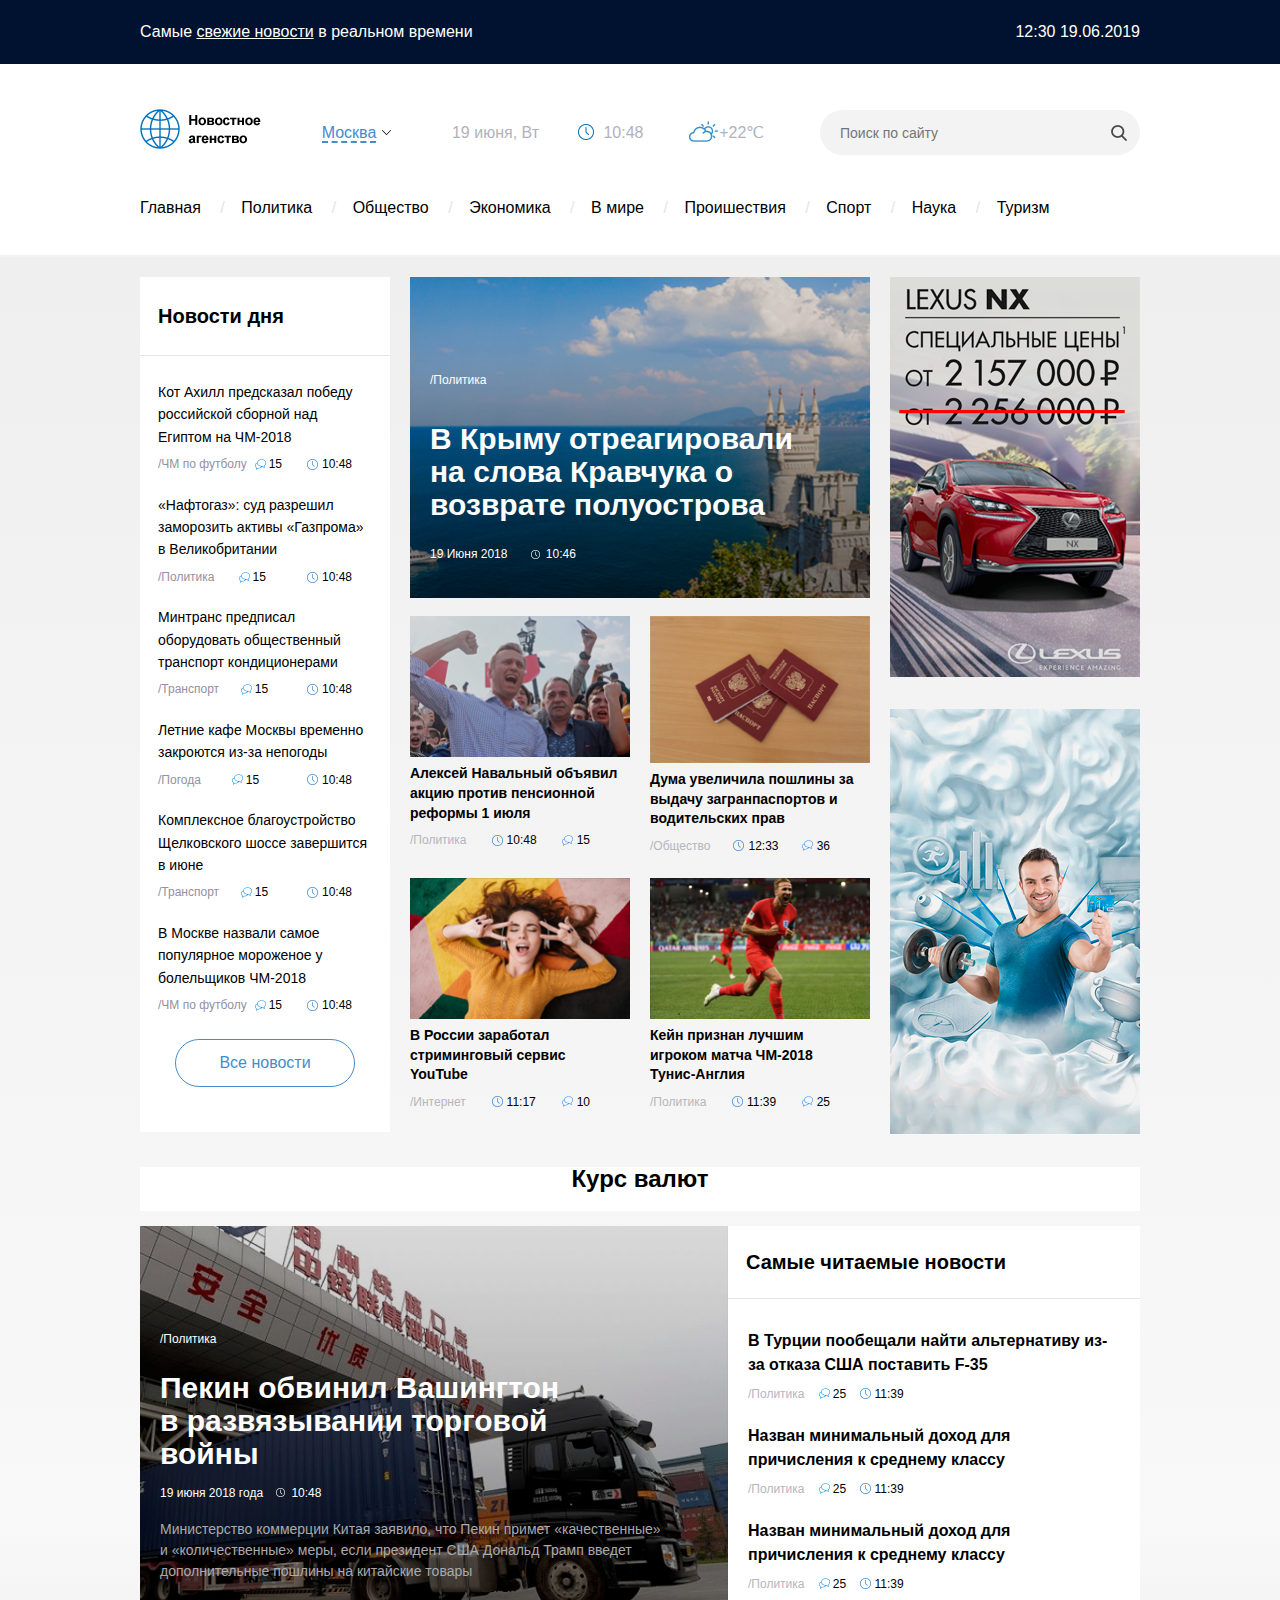
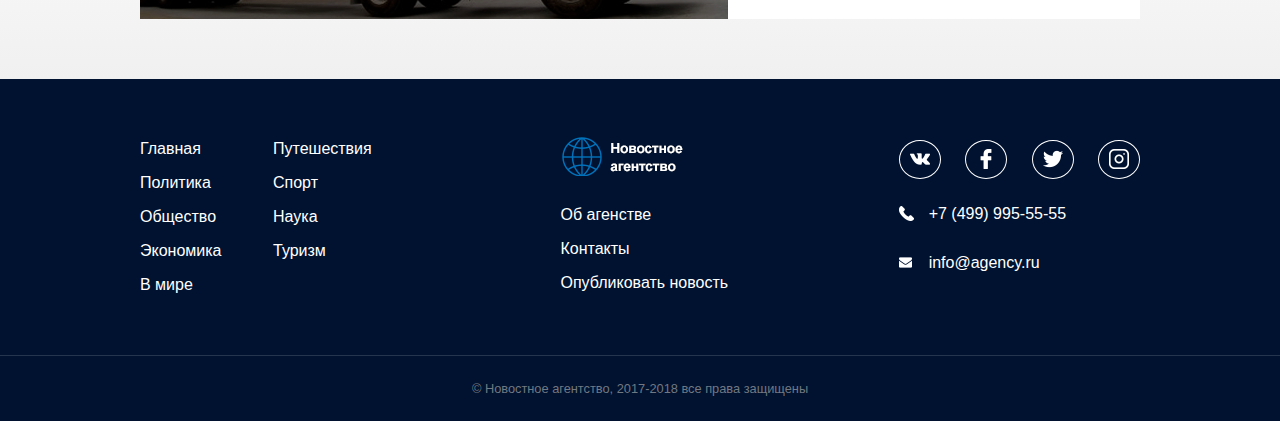
<file: index.html>
<!DOCTYPE html>
<html lang="ru">
	<head>
		<meta charset="UTF-8">
		<meta name="viewport" content="width=device-width, initial-scale=1.0">

		<title>Новостное агентство</title>

		<link rel="stylesheet" type="text/css" href="css/normalize.css">
		<link rel="stylesheet" type="text/css" href="css/styles.css">
		<link rel="stylesheet" type="text/css" href="css/header.css">
		<link rel="stylesheet" type="text/css" href="css/main.css">
		<link rel="stylesheet" type="text/css" href="css/aside.css">
		<link rel="stylesheet" type="text/css" href="css/footer.css">
		<link rel="stylesheet" type="text/css" href="css/media.css">
		<link rel="stylesheet" type="text/css" href="css/toggle-menu.css">
		<link rel="stylesheet" type="text/css" href="css/no-js.css">

		<!--Scripts-->
		<script defer src="js/jquery-3.4.1.min.js"></script>
		<script defer src="js/script.js"></script>
		<!--/Scripts-->
	</head>
		
	<body class="no-js">
		<header class="header">
			<div class="header__top">
				<div class="container header__flex-container">
					<h1 class="header__title">Самые
						<a href="#" class="header__title__link">свежие новости</a>
						в реальном времени
					</h1>

					<time datetime="2019-06-19T12:30:11+03:00" class="header__top__time">12:30 19.06.2019</time>
				</div>
			</div>

			<div class="meta js-meta container">
				<button class="toggleMenu js-toggleMenu" aria-label="Вызвать меню"></button>

				<picture>
					<source media="(min-width: 768px)" srcset="img/logo.png" class="logo">
					<img src="img/mobile_images/mob-logo.png" alt="Мобильное лого" class="logo">
				</picture>

				<a href="#" class="meta__city-dropdown">
					<span class="meta__city-dropdown__link">Москва</span>
				</a>

				<time datetime="2019-06-19T20:35:11+03:00" class="meta__time-cont">
					<span class="meta__date">19 июня, Вт</span>

					<span class="meta__time">10:48</span>
				</time>

				<span class="meta__temp">+22&#8451;</span>

				<form class="search" action="#">
					<input class="search__query" name="search" placeholder="Поиск по сайту" type="search">

					<button type="submit" aria-label="Искать!" class="search__submit"></button>
					<button type="button" aria-label="Открыть поиск" class="mobile-search js-mobile-search"></button>
				</form>
			</div>

			<nav class="header__nav container">
				<ul class="header__nav__list">
					<li class="header__nav__item">
						<a href="#" class="header__nav__item__link">Главная</a>
					</li>

					<li class="header__nav__item">
						<a href="#" class="header__nav__item__link">Политика</a>
					</li>

					<li class="header__nav__item">
						<a href="#" class="header__nav__item__link">Общество</a>
					</li>

					<li class="header__nav__item">
						<a href="#" class="header__nav__item__link">Экономика</a>
					</li>

					<li class="header__nav__item">
						<a href="#" class="header__nav__item__link">В мире</a>
					</li>

					<li class="header__nav__item">
						<a href="#" class="header__nav__item__link">Проишествия</a>
					</li>

					<li class="header__nav__item">
						<a href="#" class="header__nav__item__link">Спорт</a>
					</li>

					<li class="header__nav__item">
						<a href="#" class="header__nav__item__link">Наука</a>
					</li>

					<li class="header__nav__item">
						<a href="#" class="header__nav__item__link">Туризм</a>
					</li>
				</ul>
			</nav>
		</header>

		<main class="main">
			<div class="container main__flex-container">
				<section class="daily-news">
					<h2 class="daily-news__title">Новости дня</h2>

					<ul class="daily-news__list">
						<li class="daily-news__item">
							<article class="daily-news__article">
								<a href="#">
									<h3 class="daily-news__subtitle">Кот Ахилл предсказал победу российской сборной над Египтом на ЧМ-2018</h3>
								</a>
										
								<div class="daily-news__item-props">
									<a class="daily-news__chapter" href="#">ЧМ по футболу</a>
												
									<span class="daily-news__comments">15</span>

									<time datetime="2019-10-01T10:48:11+03:00" class="daily-news__time">10:48</time>
								</div>
							</article>
						</li>

						<li class="daily-news__item">
							<article class="daily-news__article">
								<a href="#">
									<h3 class="daily-news__subtitle">«Нафтогаз»: суд разрешил заморозить активы «Газпрома» в Великобритании</h3>
								</a>
							
								<div class="daily-news__item-props">
									<a href="#" class="daily-news__chapter">Политика</a>
							
									<span class="daily-news__comments">15</span> 

									<time datetime="2019-10-01T10:48:11+03:00" class="daily-news__time">10:48</time>
								</div>
							</article>
						</li>
							
						<li class="daily-news__item">
							<article class="daily-news__article">
								<a href="#">
									<h3 class="daily-news__subtitle">Минтранс предписал оборудовать общественный транспорт кондиционерами</h3>
								</a>
										
								<div class="daily-news__item-props">
									<a href="#" class="daily-news__chapter">Транспорт</a>
										
									<span class="daily-news__comments">15</span>

									<time datetime="2019-10-01T20:31:11+03:00" class="daily-news__time">10:48</time>
								</div>
							</article>
						</li>

						<li class="daily-news__item">
							<article class="daily-news__article">
								<a href="#">
									<h3 class="daily-news__subtitle">Летние кафе Москвы временно закроются из-за непогоды</h3>
								</a>
										
								<div class="daily-news__item-props">
									<a href="#" class="daily-news__chapter">Погода</a>
										
									<span class="daily-news__comments">15</span>

									<time datetime="2019-10-01T10:48:11+03:00" class="daily-news__time">10:48</time>
								</div>
							</article>
						</li>

						<li class="daily-news__item">
							<article class="daily-news__article">
								<a href="#">
									<h3 class="daily-news__subtitle">Комплексное благоустройство Щелковского шоссе завершится в июне</h3>
								</a>

								<div class="daily-news__item-props">
									<a href="#" class="daily-news__chapter">Транспорт</a>
										
									<span class="daily-news__comments">15</span>

									<time datetime="2019-10-01T20:31:11+03:00" class="daily-news__time">10:48</time>
								</div>
							</article>
						</li>

						<li class="daily-news__item">
							<article class="daily-news__article">
								<a href="#">
									<h3 class="daily-news__subtitle">В Москве назвали самое популярное мороженое у болельщиков ЧМ-2018</h3>
								</a>
										
								<div class="daily-news__item-props">
									<a href="#" class="daily-news__chapter">ЧМ по футболу</a>
										
									<span class="daily-news__comments">15</span>

									<time datetime="2019-10-01T10:48:11+03:00" class="daily-news__time">10:48</time>
								</div>
							</article>
						</li>
					</ul>

					<a href="#" class="more">Все новости</a>

				</section>

				<section class="main__central-container">
					<h2 class="visually-hidden">Главное</h2>

					<article class="main-news">
						<a href="#" class="main-news__chapter">Политика</a>

						<a href="#" class="main-news__title__link">
							<h3 class="main__news__title">В Крыму отреагировали на слова Кравчука о возврате полуострова</h3>
						</a>
										
						<time datetime="2018-06-19T10:48:11+03:00" class="main-news__datetime">
							<span class="main-news__date">19 Июня 2018</span>
									
							<span class="main-news__time">10:46</span>
						</time>

						<picture>
							<source media="(min-width: 768px)" srcset="img/crimea.png" class="main-news__img">
							<img src="img/mobile_images/crimea-mob.png" alt="фото Крыма" class="main-news__img">
						</picture>
					</article>

					<div class="main__other-news">
						<article class="other-news">
							<a href="#">
								<picture>
									<source media="(min-width: 768px)" srcset="img/navalniy.png" class="other-news__img">
									<img src="img/mobile_images/navalniy-mob.png" alt="Алексей Навальный" class="other-news__img">
								</picture>
								<h3 class="other-news__title">Алексей Навальный объявил акцию против пенсионной реформы 1 июля</h3>
							</a>

							<div class="other-news__props">
								<a class="other-news__chapter" href="#">Политика</a>

								<span class="other-news__comments">15</span>

								<time datetime="2018-06-19T10:48:11+03:00" class="other-news__time">10:48</time>
							</div>
						</article>
							
						<article class="other-news">
							<a href="#">
								<picture>
									<source media="(min-width: 768px)" srcset="img/passports.png" class="other-news__img">
									<img src="img/mobile_images/passports-mob.png" alt="Паспорта" class="other-news__img">
								</picture>
								<h3 class="other-news__title">Дума увеличила пошлины за выдачу загранпаспортов и водительских прав</h3>
							</a>

							<div class="other-news__props">
								<a class="other-news__chapter" href="#">Общество</a>

								<span class="other-news__comments">36</span>

								<time datetime="2018-06-19T12:33:11+03:00" class="other-news__time">12:33</time>
							</div>
						</article>
								

						<article class="other-news">
							<a href="#">
								<picture>
									<source media="(min-width: 768px)" srcset="img/girl.png" class="other-news__img">
									<img src="img/mobile_images/girl-mob.png" alt="Девушка">
								</picture>
								<h3 class="other-news__title">В России заработал стриминговый сервис YouTube</h3>
							</a>

							<div class="other-news__props">
								<a class="other-news__chapter" href="#">Интернет</a>

								<span class="other-news__comments">10</span>

								<time datetime="2018-06-19T11:17:11+03:00" class="other-news__time">11:17</time>
							</div>
						</article>
							
						<article class="other-news">
							<a href="#">
								<picture>
									<source media="(min-width: 768px)" srcset="img/playerofoneseason.png" class="other-news__img">
									<img src="img/mobile_images/kane-mob.png" alt="Харри Кейн" class="other-news__img">
								</picture>

								<h3 class="other-news__title">Кейн признан лучшим игроком матча ЧМ-2018 Тунис-Англия</h3>
							</a>

							<div class="other-news__props">
								<a class="other-news__chapter" href="#">Политика</a>
														
								<span class="other-news__comments">25</span>

								<time datetime="2019-10-01T11:39:11+03:00" class="other-news__time">11:39</time>
							</div>
						</article>

						<article class="other-news other-news__extra">
							<a href="#">
								<picture>
									<source media="(min-width: 768px)" srcset="img/playerofoneseason.png" class="other-news__img">
									<img src="img/mobile_images/kane-mob.png" alt="Харри Кейн" class="other-news__img">
								</picture>

								<h3 class="other-news__title">Кейн признан лучшим игроком матча ЧМ-2018 Тунис-Англия</h3>
							</a>

							<div class="other-news__props">
								<a class="other-news__chapter" href="#">Политика</a>

								<span class="other-news__comments">25</span>

								<time datetime="2019-10-01T11:39:11+03:00" class="other-news__time">11:39</time>
							</div>
						</article>

						<article class="other-news other-news__extra">
							<a href="#">
								<picture>
									<source media="(min-width: 768px)" srcset="img/playerofoneseason.png" class="other-news__img">
									<img src="img/mobile_images/kane-mob.png" alt="Харри Кейн" class="other-news__img">
								</picture>

								<h3 class="other-news__title">Кейн признан лучшим игроком матча ЧМ-2018 Тунис-Англия</h3>
							</a>

							<div class="other-news__props">
								<a class="other-news__chapter" href="#">Политика</a>

								<span class="other-news__comments">25</span>

								<time datetime="2019-10-01T11:39:11+03:00" class="other-news__time">11:39</time>
							</div>
						</article>

					</div>	
				</section>

				<aside class="aside">
					<a href="#" class="banner__link">
						<picture>
							<source media="(min-width: 549px)" srcset="img/banner-1.png" class="banner">
							<img src="img/mobile_images/banner1-mob.png" alt="Баннер_Авто" class="banner">
						</picture>
					</a>

					<a href="#" class="banner__link">
						<picture>
							<source media="(min-width: 549px)" srcset="img/banner-2.png" class="banner">
							<img src="img/mobile_images/banner2-mob.png" alt="Баннер_Авто" class="banner">
						</picture>
					</a>
					<a href="#" class="banner__link">
						<picture>
							<source media="(min-width: 549px)" srcset="img/banner-2.png" class="banner banner__extra">
							<img src="img/mobile_images/banner2-mob.png" alt="Баннер_Авто" class="banner banner__extra">
						</picture>
					</a>

				</aside>

				<article class="exchange js-exchange">
					<h2 class="exchange__title">Курс валют</h2>

					<table class="exchange-table js-exchangeTable">
					</table>
				</article>

				<section class="most-popular">
					<div class="most-popular__main-news">
						<article class="most-popular__item">
							<picture>
								<source media="(min-width: 768px)" srcset="img/pekin.png" class="most-popular__item__img">
								<img src="img/mobile_images/pekin-mob.png" alt="Пекин" class="most-popular__item__img">
							</picture>

							<a href="#" class="most-popular__chapter">Политика</a>

							<a href="#" class="most-popular__subtitle__link">
								<h3 class="most-popular__subtitle">Пекин обвинил Вашингтон в развязывании торговой войны</h3>
							</a>
									
							<time datetime="2018-06-19T10:48:11+03:00" class="most-popular__main-news__date"> 19 июня 2018 года 
								<span class="most-popular__main-news__time">10:48</span>
							</time>

							<p class="most-popular__main-news__description">Министерство коммерции Китая заявило, что Пекин примет «качественные» и «количественные» меры, если  президент США Дональд Трамп введет дополнительные пошлины на китайские товары</p>
						</article>				
					</div>

					<div class="most-popular__other-news">
						<h2 class="most-popular__title">Самые читаемые новости</h2>

						<ul class="most-popular__other-news__list">
							<li class="most-popular__other-news__item">
								<article>
									<a href="#">
										<h3 class="most-popular__other-news__item__title">В Турции пообещали найти альтернативу из-за отказа США поставить F-35</h3>
									</a>
											
									<div class="most-popular__other-news__item-props">
										<a href="#" class="most-popular__other-news__chapter">Политика</a>
													
										<span class="most-popular__other-news__comments">25</span>

										<time datetime="2018-06-19T11:39:11+03:00" class="most-popular__other-news__time">11:39</time>
									</div>
								</article>
							</li>

							<li class="most-popular__other-news__item">
								<article>
									<a href="#">
										<h3 class="most-popular__other-news__item__title">Назван минимальный доход для причисления к среднему классу</h3>
									</a>
							
									<div class="most-popular__other-news__item-props">
										<a href="#" class="most-popular__other-news__chapter">Политика</a>
											
										<span class="most-popular__other-news__comments">25</span>

										<time datetime="2018-06-19T11:39:11+03:00" class="most-popular__other-news__time">11:39</time>
									</div>
								</article>
							</li>
								
							<li class="most-popular__other-news__item">
								<article>
									<a href="#">
										<h3 class="most-popular__other-news__item__title">Назван минимальный доход для причисления к среднему классу</h3>
									</a>

									<div class="most-popular__other-news__item-props">
										<a href="#" class="most-popular__other-news__chapter">Политика</a>
											
										<span class="most-popular__other-news__comments">25</span>

										<time datetime="2018-06-19T11:39:11+03:00" class="most-popular__other-news__time">11:39</time>
									</div>
								</article>
							</li>
						</ul>
					</div>
				</section>
			</div>		
		</main>
			
		<footer class="footer">
			<div class="container footer__flex-container">
				<nav class="footer-nav">
					<ul class="footer-nav__list">
						<li class="footer-nav__item">
							<a href="#">Главная</a>
						</li>
							
						<li class="footer-nav__item">
							<a href="#">Политика</a>
						</li>
							
						<li class="footer-nav__item">
							<a href="#">Общество</a>
						</li>
							
						<li class="footer-nav__item">
							<a href="#">Экономика</a>
						</li>
							
						<li class="footer-nav__item">
							<a href="#">В мире</a>
						</li>

						<li class="footer-nav__item">
							<a href="#">Путешествия</a>
						</li>
							
						<li class="footer-nav__item">
							<a href="#">Спорт</a>
						</li>
							
						<li class="footer-nav__item">
							<a href="#">Наука</a>
						</li>
							
						<li class="footer-nav__item">
							<a href="#">Туризм</a>
						</li>
					</ul>		
				</nav>
					
				<div class="footer-about">
					<img src="img/logo-footer.png" alt="Логотип" class="footer-center-img">

					<ul class="footer-about__list">
						<li class="footer-about__item">
							<a href="">Об агенстве</a>
						</li>

						<li class="footer-about__item">
							<a href="">Контакты</a>
						</li>

						<li class="footer-about__item">
							<a href="">Опубликовать новость</a>
						</li>		
					</ul>
				</div>

				<div class="footer-contacts">
					<ul class="socials">
						<li class="socials-item">
							<a href="http://vk.com" class="vk-link" target="_blank"></a>
						</li>
								
						<li class="socials-item">
							<a href="http://facebook.com" class="fb-link" target="_blank"></a>
						</li>

						<li class="socials-item">
							<a href="http://twitter.com" class="twitter-link" target="_blank"></a>						
						</li>
						
						<li class="socials-item">
							<a href="http://instagram.com" class="instagram-link" target="_blank"></a>
						</li>
					</ul>

					<div class="mailphone">
						<ul class="mailphone__list">
							<li class="tel mailphone__item">
								<a href="tel:+74999955555" class="tel__number mailphone__item__links">+7 (499) 995-55-55</a>
							</li>

							<li class="email mailphone__item">
								<a href="mailto:info@agency.ru" class="mail__adress mailphone__item__links">info@agency.ru</a>
							</li>
						</ul>
					</div>
				</div>
			</div>

			<p class="copyright">
					<small class="small">&copy; Новостное агентство, 2017-2018 все права защищены</small>
			</p>			
		</footer>
	</body>
</html>
</file>
<file: css/styles.css>
html{
	box-sizing: border-box; /*свойство, которое определяет размеры блока, где высота и ширина блока охватывает значения padding и border*/
}
*,
*::before,
*::after {
	box-sizing: inherit; /*все элементы и псевдоэлементы before и after будут наследоваться у родительских элементов*/ 
}
body {
	min-width: 320px; /*минимальная ширина элемента. Если размер экрана меньше, будет отображаться видимая часть, а остальная будет доступна с полосой прокрутки*/
	margin: 0; /*убирает все внешние отсупы элемента*/
	font-family: "Arial", sans-serif; /*устанавливает семейство шрифта*/
	line-height: 1.5em; /*междустрочный интервал*/ 
	background-color:#f0f0f0;
	color: black;
	font-size: 16px;
}
body.modal-active{
	overflow: hidden; /*полосы прокрутки для, вероятно, модального окна выбора города будут скрыты*/ 
}
a{
	text-decoration: none; /*для ссылок убрано подчёркивание*/
	color: inherit; /*цвет наследуется родителем*/
}
.container{
	max-width: 1000px;
	margin: 0 auto;
}
.clearfix:after{ /*этот класс присоединяется к контейнерам, в которых имеются колонки, выровненные по краям (float)*/
	display: table;/*устанавливает поведение элементу как таблице*/
	clear: both; /*отменяет действие float*/
	content: "";	
}
.visually-hidden{
	position: absolute !important;
	width: 1px !important; 
	height: 1px !important;
	padding:0 !important; 
	border:0 !important;
	clip: rect(1px 1px 1px 1px); /* IE6, IE7 */
	clip: rect(1px, 1px, 1px, 1px);
	overflow: hidden;
}
img{
	max-width: 100%;
}
n
</file>
<file: css/header.css>
.header{
	padding-bottom: 35px;

	background-color: #ffff;

	border-bottom: 2px solid #f3f3f3;
}
.header__top{
	padding: 20px;

	background-color: #00122f;
	color: #ffffff;
}
.header__flex-container{
	display: flex;
	justify-content: space-between;
}
.header__title{
	margin: 0;

	font-size: 16px;
	font-weight: normal;
}
.header__title__link{
	text-decoration: underline;
}
.meta{
	display: flex;
	justify-content: space-between;
	align-items: center;

	margin-top: 45px;
}
.mobile_logo, .menu-btn, .toggleMenu, .mobile-search{
	display: none;
}
.meta__city-dropdown{
	margin-left: 50px;

	padding-right: 15px;

	background: url('../img/down-arrow.png') no-repeat right;

	color: #448ccb;
}
.meta__city-dropdown__link{
	border-bottom: 2px #448ccb dashed;
}
.meta__time-cont{
	margin-left: 50px;
}
.meta__date, .meta__time, .meta__temp{
	color: #b2b2bb;
}
.meta__time{
	margin-left: 35px;

	padding-left: 25px;

	background-image: url("../img/clock.png");
	background-repeat: no-repeat;
	background-position: left;
}
.meta__temp{
	margin-left: 35px;

	padding-left: 30px;

	background-image: url("../img/cloudy.png");
	background-repeat: no-repeat;
}
.search{
	position: relative;

	margin-left: 45px;
}
.search__query{
	width: 320px;
	height: 45px;

	padding-left: 20px;
	padding-right: 40px;

	border-radius: 25px;
	border: 0;

	background-color: #f3f3f3;

	font-size: 14px;
}
.search__submit{
	position: absolute;
	right: 8px;

	width: 27px;
	height: 45px;

	background-image: url("../img/search.png");
	background-position: center;
	background-repeat: no-repeat;
	background-color: #f3f3f3;

	border-radius: 15px;
	border: 0;
}
.header__nav{
	margin-top: 40px;
}
.header__nav__list{
	margin: 0;

	padding-left: 0;
}
.header__nav__item{
	margin-left: 18px;
	margin-right: 18px;

	position: relative;

	display: inline-block;
}
.header__nav__item:first-child{
	margin-left: 0;
}
.header__nav__item:first-child::before{
	content: none;
}
.header__nav__item::before {
	position: absolute;
	left: -21px;
	content: "/";
	color: #e5e5e8;
}
</file>
<file: css/main.css>
.main{
	padding-top: 20px;
	padding-bottom: 60px;

	background: linear-gradient(to bottom, #efefef, #f0f0f0, #f2f2f2, #f3f3f3, #f4f4f4, #f5f5f5, #f6f6f6, #f7f7f7, #f9f9f9, #f0f0f0);

	word-wrap: break-word;
}
.main__flex-container{
	display: flex;
	flex-wrap: wrap;
	justify-content: space-between;
}
/*-----НОВОСТИ ДНЯ-----*/
.daily-news{
	width: 25%;

	margin-bottom: 35px;

	background-color: #FFFFFF;
}
.daily-news__title{
	margin: 0;

	padding: 27px 18px;

	border-bottom: 1px solid #e5e5e8;

	font-size: 20px;
}
.daily-news__list{
	margin: 0;

	padding: 25px 18px 5px;

	list-style-type: none;
}
.daily-news__item{
	margin-bottom: 18px;
}
.daily-news__article{
	line-height: 1.4em;
}
.daily-news__subtitle{
	margin: 0;

	font-size: 14px;
	font-weight: normal;
}
.daily-news__item-props {
	display: flex;
	justify-content: space-between;

	margin-top: 5px;

	font-size: 12px;
}
.daily-news__chapter{
	color: #91919f;
}
.daily-news__chapter:before{
	content: "/";
}
.daily-news__time{
	margin-right: 20px;

	padding-left: 15px;

	background-image: url("../img/clock-grey.png");
	background-repeat: no-repeat;
	background-position: left;
}
.daily-news__comments{
	margin-right: 18px;

	padding-left: 15px;

	background-image: url("../img/icon-comments.png");
	background-repeat: no-repeat;
	background-position: left;
}
.more{
	margin-left: 35px;
	margin-right: 35px;

	padding: 11px 20px;

	display: block;

	border-style: solid;
	border-width: 1px;
	border-radius: 30px;

	text-align: center;
	color: #448ccb;
}
/*-----ОБМЕН ВАЛЮТ-----*/
.exchange{
	width: 100%;

	background-color: white;
}
.exchange-table{
	margin: 0 auto;
}
.exchange-table_item{
	display: inline-block;
}
.value{
	color: #448ccb;
	padding-right: 40px;
	padding-left: 10px;
}
.exchange__title {
	margin-top: 0;

	text-align: center;
}
.currency{
	padding-left: 25px;

	background-position: left;
	background-repeat: no-repeat;
	background-size: 20px;
}
.usd{
	background-image: url("../img/dollar.png");
}
.eur{
	background-image: url("../img/euro.png");
}
.gbp{
	background-image: url("../img/pound.png");
}
/*-----ЦЕНТРАЛЬНЫЙ КОНТЕЙНЕР-----*/
.main__central-container{
	width: 460px;
}
.main-news{
	padding: 90px 35px 30px 20px;

	position: relative;

	color: white;
	background-color: grey;
}
.main-news__img{
	position: absolute;
	top: 0;
	left: 0;
}
.main-news__title__link{
	margin-top: 30px;
	margin-bottom: 20px;

	display: block;
}
.main__news__title{
	margin: 0;

	position: relative;

	z-index: 2;

	font-size: 30px;
	line-height: 1.1em;
}
.main-news__chapter{
	position: relative;

	z-index: 2;

	font-size: 12px;
}
.main-news__chapter:before{
	content: "/";
}
.main-news__datetime{
	position: relative;

	z-index: 2;

	font-size: 12px;
}
.main-news__time{
	margin-left: 20px;

	padding-left: 15px;

	background-image: url("../img/clock-white.png");
	background-position: left;
	background-repeat: no-repeat;
}
.main__other-news{
	display: flex;
	flex-wrap: wrap;

	margin-top: 20px;
}
.other-news{
	width: 220px;

	margin-bottom: 20px;
}
.other-news__extra{
	display: none;
}
.other-news:nth-child(even){
	margin-left: 20px;
}

.other-news__title{
	margin: 0;

	padding-right: 10px;

	font-size: 14px;

	line-height: 1.4em;
}
.other-news__img{
	width: 220px;
	height: auto;
}
.other-news__props{
	display: flex;
	justify-content: space-between;

	margin-top: 5px;

	padding-right: 40px;

	font-size: 12px;
}
.other-news__chapter{
	color: #b5b5bd;
}
.other-news__chapter:before{
	order: 1;

	content: "/";
}
.other-news__time{
	order: 2;

	padding-left: 15px;

	background-image: url("../img/clock-grey.png");
	background-repeat: no-repeat;
	background-position: left;
}
.other-news__comments{
	order: 3;

	padding-left: 15px;

	background-image: url("../img/icon-comments-grey.png");
	background-repeat: no-repeat;
	background-position: left;
}
/*-----САМЫЕ ПОПУЛЯРНЫЕ НОВОСТИ-----*/
.most-popular{
	margin-top: 15px;

	display: inline-flex;
	flex-wrap: wrap;
}
.most-popular__title{
	order: 2;

	max-width: 412px;

	margin: 0;
	padding: 24px 18px;

	background-color: white;

	border-bottom: 1px solid #e5e5e8;

	font-size: 20px;
}
.most-popular__main-news{
	order: 1;

	width: 588px;

	color: #ffff;
}
.most-popular__item{
	position: relative;

	padding: 100px 60px 20px 20px;

	background-color: grey;
}
.most-popular__item__img{
	position: absolute;
	left: 0;
	top: 0;
}

.most-popular__subtitle__link{
	margin-right: 100px;
	margin-bottom: 10px;
	margin-top: 20px;

	display: block;
}
.most-popular__subtitle{
	position: relative;
	margin: 0;

	font-size: 30px;

	line-height: 1.1em;
}
.most-popular__chapter,
.most-popular__main-news__date{
	position: relative;
	font-size: 12px;
}
.most-popular__chapter:before{
	content: "/";
}
.most-popular__main-news__time{
	margin-left: 10px;

	padding-left: 15px;

	background-image: url("../img/clock-white.png");
	background-position: left;
	background-repeat: no-repeat;
}
.most-popular__main-news__description{
	position: relative;

	font-size: 14px;
	color: #a9aaad;
	line-height: 1.5em;
}
.most-popular__other-news{
	order: 3;
	width: 412px;

	background-color: #ffff;
}
.most-popular__other-news__list{
	margin: 0;

	padding: 12px 30px 23px 20px;

	list-style-type: none;
}
.most-popular__other-news__item{
	margin-top: 18px;
}
.most-popular__other-news__item__title{
	margin: 0;

	font-size: 16px;
}
.most-popular__other-news__item-props{
	padding-right: 40px;
	margin-top: 5px;

	font-size: 12px;
}
.most-popular__other-news__chapter{
	color: #b5b5bd;
}
.most-popular__other-news__chapter:before{
	content: "/";
}
.most-popular__other-news__comments{
	margin-left: 10px;

	padding-left: 15px;

	background-image: url("../img/icon-comments.png");
	background-repeat: no-repeat;
	background-position: left;
}
.most-popular__other-news__time{
	margin-left: 10px;

	padding-left: 15px;

	background-image: url("../img/clock-grey.png");
	background-repeat: no-repeat;
	background-position: left;
}
</file>
<file: css/aside.css>
.aside{
	display: flex;
	flex-direction: column;
}
.banner__link{
	margin-top: 25px;
}
.banner__link:first-child{
	margin-top: 0;
}
.banner__extra{
	display: none;
}
</file>
<file: css/footer.css>
.footer{
	padding-top: 58px;

	background-color: #00122f;
	
	color: white;	
}
.footer__flex-container{
	display: flex;
	justify-content: space-between;
}
.footer-nav{
	width: 250px;
}
.footer-nav__list{
	margin: 0;

	padding-left: 0;

	list-style-type: none;

	column-count: 2;
}
		
.footer-nav__item{
	margin-bottom: 10px;
}

.footer-about__list{
	margin: 20px 0 0;

	padding: 0;

	list-style-type: none;
}
.footer-about__item{
	margin-top: 10px;
}
.mailphone__list{
	margin: 0;

	padding: 0;

	list-style-type: none;

	text-align: left;
}
.mailphone__item__links{
	background-position: left;
	background-repeat: no-repeat;
}
.email{
	margin-top: 25px;
}
.tel__number{
	padding-left: 30px;
	background-image: url("../img/phone.png");
}
.mail__adress{
	padding-left: 30px;
	background-image: url("../img/mail.png");
}
.socials{
	margin-top: 0;
	padding-left: 0;
	margin-bottom: 40px;
}
.socials-item{
	margin-left: 20px;

	display: inline-block;
	list-style-type: none;
}
.socials-item:first-child{
	margin-left: 0;
}
		
.vk-link{
	background: url("../img/vk.png");
}

.fb-link{
	background: url("../img/fb.png");
}

.twitter-link{
	background: url("../img/twitter.png");
}

.instagram-link{
	background: url("../img/instagram.png");
}
.vk-link,
.fb-link,
.twitter-link,
.instagram-link{
	height: 44px;

	padding-left: 40px;
	padding-bottom: 20px;

	border: 1px solid white;
	border-radius: 50%;

	vertical-align: middle;

	background-position: center;
	background-repeat: no-repeat;
}
	
.copyright{
	margin: 58px auto 0;

	padding-top: 20px;
	padding-bottom: 20px;

	border-top: 1px solid #26354e;

	color: #727882;

	text-align: center;
}
</file>
<file: css/media.css>
/*----------------------------------------------Breakpoint 1024--------------------------------------------------------*/
@media (max-width: 1023px) {
    .container {
        max-width: 768px;
    }
    .meta {
        margin-top: 25px;
        padding-left: 25px;
    }
    .meta__city-dropdown {
        margin-left: 25px;
    }
    .meta__time-cont,
    .meta__time,
    .meta__temp {
        margin-left: 10px;
    }
    .search {
        margin-left: 5px;
    }
    .search__query {
        width: 220px;
    }
    .header__nav__item {
        margin-right: 5px;
        margin-left: 12px;
        font-size: 15px;
    }
    .header__nav__item::before {
        left: -12px;
    }
    .daily-news__item-props,
    .other-news__props,
    .most-popular__other-news__item-props {
        display: flex;
        justify-content: space-between;
        font-size: 11px;
    }

    .more {
        margin-left: 18px;
        margin-right: 18px;
    }
    .daily-news{
        margin-bottom: 30px;
        padding-bottom: 45px;
    }
    .daily-news__list {
        margin-bottom: 0;

        padding-bottom: 10px;
    }

    .daily-news__comments,
    .daily-news__time,
    .other-news__comments,
    .other-news__time {
        margin: 0;
    }

    .daily-news__subtitle {
        font-size: 12px;
        line-height: 21px;
    }

    .main__central-container {
        width: 400px;
    }

    .main__news__title {
        font-size: 25px;
    }

    .main-news__title__link {
        margin-top: 20px;
        margin-bottom: 15px;
    }

    .main-news {
        padding-bottom: 20px;
    }

    .other-news {
        width: 190px;
    }

    .other-news__extra {
        display: block;
    }

    .other-news__title {
        font-size: 11px;
    }
    .aside{
        max-width: 20%;
    }

    .banner__link{
        margin-top: 66px;
    }
    .banner__extra {
        display: block;
    }

    .most-popular__main-news {
        width: 400px;
    }
    .most-popular__title,
    .most-popular__other-news {
        width: 353px;
    }

    .most-popular__title {
        padding-top: 10px;
        padding-bottom: 10px;
    }
    .most-popular__subtitle {
        font-size: 18px;
    }

    .most-popular__main-news__description {
        font-size: 10px;
    }

    .most-popular__other-news__item__title {
        font-size: 12px;
    }

    .most-popular__other-news__list {
        padding-top: 0;
        padding-bottom: 7px;
    }

    .most-popular__item {
        padding-bottom: 0;
        padding-right: 0;
        padding-top: 50px;
    }
    .most-popular__other-news__item-props{
        margin-top: 0;
    }
    .most-popular__other-news__comments,
    .most-popular__other-news__time{
        float: none;
        margin: 0;
    }
    .most-popular__other-news__item{
        margin: 0;
    }
    .footer{
        padding-top: 20px;
        padding-bottom: 0;
    }
    .footer-container{
        display: flex;
        justify-content: space-between;
    }
    .footer-contacts,
    .footer-about{
        float: none;
        margin: 0;
    }
    .copyright{
        margin-top: 20px;
    }
}
/*----------------------------------------------Breakpoint 768---------------------------------------------------------*/
@media (max-width: 768px) {
    .container {
        max-width: 549px;
    }
    .header{
        padding-bottom: 10px;
    }
    .meta {
        margin-top: 0;
        padding-left: 0;
        padding-top: 8px;
        flex-wrap: wrap;
    }
    .meta__city-dropdown {
        display: none;
    }
    .search__query,
    .search__submit {
        display: none;
    }
    .mobile-search {
        display: block;

        margin-top: 14px;
        padding-right: 35px;
        height: 32px;
        border: none;

        background: url("../img/search.png") no-repeat;
    }
    .daily-news{
       display: none;
    }

    .main{
        margin-top: -45px;
    }
    .main__central-container {
        width: 400px;
    }

    .main__news__title {
        font-size: 25px;
    }
    .main-news__img{
        width: 100%;
        height: 278px;
    }

    .main-news__title__link {
        margin-top: 20px;
        margin-bottom: 15px;
    }

    .main-news {
        padding-bottom: 20px;
    }

    .other-news {
        width: 190px;
    }
    .other-news__extra{
        display: none;
    }

    .other-news__title {
        font-size: 11px;
    }
    .aside{
        max-width: 25%;
    }

    .banner__link{
        margin-top: 0;
    }
    .banner__extra {
        display: block;
    }

    .most-popular__main-news {
        width: 310px;
    }
    .most-popular__title,
    .most-popular__other-news {
        width: 237px;
    }
    .most-popular__item__img{
        width: 100%;
        height: 242px;
    }

    .most-popular__title {
        font-size: 14px;
        padding-top: 10px;
        padding-bottom: 10px;
    }
    .most-popular__subtitle {
        font-size: 18px;
    }
    .most-popular__subtitle__link{
        padding-right: 40px;
    }

    .most-popular__main-news__description {
        display: none;
    }

    .most-popular__other-news__item__title {
        font-size: 12px;
    }

    .most-popular__other-news__list {
        padding-top: 0;
        padding-bottom: 7px;
    }

    .most-popular__item {
        padding-bottom: 0;
        padding-right: 0;
        padding-top: 50px;
    }
    .most-popular__other-news__item-props{
        margin-top: 0;
    }
    .most-popular__other-news__comments,
    .most-popular__other-news__time{
        float: none;
        margin: 0;
    }
    .most-popular__other-news__item{
        margin: 0;
    }
    .most-popular__other-news__item:last-child{
        display: none;
    }
    .footer{
        padding-top: 20px;
        padding-bottom: 0;
    }
    .footer-container{
        display: flex;
        justify-content: space-between;
    }
    .footer-contacts{
        margin: 0;
    }
    .footer-about{
        display: none;
    }

    .copyright{
        margin-top: 20px;
    }
}
/*-----------------Breakpoint 549px---------------------*/
@media (max-width: 549px) {
    .container {
        max-width: 320px;
    }
    .flex-container {
        padding: 15px;

        display: flex;
        flex-flow: row wrap;
    }
    .main__flex-container{
        display: flex;
        flex-flow: row wrap;
    }
    .header{
        padding-bottom: 35px;
    }
    .header__top{
        padding-top: 10px;
        padding-bottom: 15px;
    }
    .header__title {
        font-size: 13px;
        margin: 0 auto;
        word-spacing: -1.8px;
    }
    .header__top__time,
    .meta__city-dropdown{
        display: none;
    }
    .meta {
        margin-top: 0;
        padding-top: 8px;
        flex-wrap: wrap;
    }
    .logo {
        order: 1;
        margin-left: 6px;
        padding-left: 0;
    }
    .meta__time-cont {
        margin-top: 42px;
        margin-left: -3px;
        order: 3;
    }
    .meta__temp {
        order: 4;

        margin-top: 42px;
        margin-right: 10px;
        padding-left: 38px;
        padding-right: 15px;
    }
    .meta__time {
        margin-left: 16px;
    }
    .search {
        order: 2;
    }
    .search__query,
    .search__submit {
        display: none;
    }
    .mobile-search {
        display: block;

        margin-top: 9px;
        padding-right: 35px;
        height: 32px;
        border: none;

        background: url("../img/search.png") no-repeat;
    }
    .header__nav {
        margin: 0 auto;

        position: relative;

        order: -1;
    }
    .main {
        margin-top: -100px;
        padding-top: 100px;
    }
    .daily-news{
        order: 1;
        width: auto;

        margin-bottom: 0;
        padding-bottom: 0;
        padding-left: 25px;
        padding-right: 25px;
    }
    .daily-news__title{
        padding-top: 47px;
        padding-bottom: 21px;
        letter-spacing: -0.6px;
        padding-left: 0;
    }
    .daily-news__subtitle{
        font-size: 14px;
    }
    .daily-news__list{
        padding: 28px 0 13px;
    }
    .daily-news__item-props{
        display: flex;
        justify-content: space-between;
        max-width: 210px;
        margin-top: 8px;

        padding-right: 17px;

    }
    .daily-news__chapter{
        order: 0;
        width: 100px;
    }
    .daily-news__comments{
        float: none;
        order: 2;
    }
    .daily-news__time{
        float: none;
        order: 1;

        padding-right: 17px;
    }
    .more{
        margin: 0;
    }
    .main__central-container{
        order: 0;

        margin-left: 0;

        padding-bottom: 19px;

        width: auto;

        background-color: #f9f9f9;
    }
    .main__news__title{
        font-size: 22px;
        line-height: 28px;
    }
    .main-news__title__link{
        margin-top: 11px;
        word-spacing: -4px;
    }
    .main-news{
        padding: 136px 20px -1px 26px;
    }
    .main-news__time{
        margin-left: 16px;
        padding-left: 12px;
    }
    .main-news__date{
        margin-left: -3px;
    }
    .main-news__chapter{
        padding-left: 2px;
    }
    .main__other-news{
        margin-top: 30px;
    }
    .other-news{
        width: 320px;

        margin-left: 0;
        margin-bottom: 0;
        padding-bottom: 22px;
    }
    .other-news__img{
        width: 100%;
        height: auto;
    }
    .other-news__extra{
        display: none;
    }
    .other-news:nth-child(even){
        margin-left: 0;
    }
    .other-news__title {
        padding-left: 25px;
        padding-right: 25px;

        font-size: 13px;
        margin-top: 8px;
        line-height: 1.55em;
    }
    .other-news__props{
        display: flex;
        justify-content: space-between;

        max-width: 210px;
        margin-top: 9px;

        padding-left: 30px;
        padding-right: 23px;
    }
    .other-news__comments{
        margin: 0;
        order: 2;
    }
    .other-news__chapter{
        order: 0;
    }
    .other-news__time{
        order: 1;

        margin-right: 8px;

        padding-left: 16px;
    }
    .most-popular__other-news__item__title{
        font-size: 16px;
    }
    .most-popular__other-news__item{
        margin-top: 24px;

        padding-left: 25px;

        line-height: 1.4em;
    }
    .most-popular__other-news__item-props{
        margin-top: 9px;
    }
    .aside{
        order: 2;

        margin-top: 20px;
        flex-direction: row;
    }
    .banner{
        min-width: 100%;
        max-width: none;
    }
    .banner__link{
        margin-top: 0;
    }
    .banner__link:first-child{
        margin-right: 40px;
    }
    .banner__extra{
        display: none;
    }
    .most-popular{
        order: 3;
        display: flex;
        flex-direction: column;
        margin-top: 18px;
    }
    .most-popular__item{
        padding-left: 24px;
        width: 320px;
    }
    .most-popular__subtitle{
        font-size: 22px;
        line-height: 1.2em;
    }
    .most-popular__subtitle__link{
        margin: 0;
        padding-top: 12px;
        padding-bottom: 20px;
    }
    .most-popular__title{
        width: 320px;
        padding: 7px 18px 24px 23px;
    }
    .most-popular__main-news{
        width: auto;
    }
    .most-popular__main-news__description{
        display: none;
    }
    .most-popular__chapter:before{
        content: "/";
    }
    .most-popular__main-news__date{
        position: relative;
        margin-top: 30px;
        z-index: 0;
    }
    .most-popular__main-news__time{
        background-image: none;
        margin-left: -14px;
    }
    .most-popular__other-news{
        order: 3;

        width: 320px;

        margin-top: 55px;

        padding-right: 40px;
    }
    .most-popular__other-news__list{
        padding-left: 0;
        padding-right: 0;
    }
    .most-popular__chapter{
        position: relative;
    }
    .most-popular__subtitle{

    }
    .most-popular__other-news__chapter{
        position: relative;
        order: 1;
    }

    .most-popular__other-news__comments{
        order: 3;
        margin-left: 15px;
        margin-right: 57px;
        float: none;
    }
    .most-popular__other-news__time{
        float: none;
        order: 2;

        margin-left: 12px;
    }
    .exchange{
        order: 4;

        width: 320px;
        font-size: 10px;
    }
    .value{
        padding-right: 10px;
    }
    .footer{
        padding-top: 40px;
    }
    .footer__flex-container{
        display: flex;
        flex-direction: column;
    }
    .footer-nav{
        width: 320px;
    }
    .footer-nav__list{
        column-count: 2;
        padding-bottom: 50px;

        border-bottom: 1px solid #26354e;
    }
    .footer-nav__item{
        margin-left: 25px;
    }
    .footer-about{
        margin: 0;

        padding-top: 30px;
        padding-left: 18px;
        padding-bottom: 45px;
    }
    .footer-about__list{
        column-count: 2;
    }
    .footer-about__item{
        margin: 0;
    }
    .footer-contacts{
        float: none;
        padding-left: 18px;
    }
    .copyright{
        max-width: 320px;
        text-align: left;
        padding-right: 100px;
    }
}
</file>
<file: css/toggle-menu.css>
@media (max-width: 767px) {
    .toggleMenu {
        display: inline-flex;
        width: 20px;
        height: 20px;
        padding: 0;
        border: none;
        background: #ffffff url("../img/mobile_images/menu-icon.png") no-repeat;
    }
    .header__nav__list {
        display: none;
    }
    .header__nav__list.active {
        display: flex;
        flex-direction: column;

        padding: 12px 24px 103px;

        background: linear-gradient(to bottom, #f4f4f4, #ffffff);

        line-height: 1.3em;
    }
    .toggleMenu.active{
        background: #ffffff url("../img/close.png") no-repeat;
    }
    .header__nav__item {
        align-content: space-around;

        margin: 0;
        padding-top: 10px;
        padding-bottom: 10px;
        border-bottom: 1px #ebebeb solid;

        font-size: 17px;
    }

    .header__nav__item:before {
        content: none;
    }

    .header__nav__item:last-child {
        border-bottom: none;
    }
}
</file>
<file: css/no-js.css>
.no-js .main{
    margin-top: inherit;
}
.no-js .header__nav__list{
    display: flex;

    width: 100%;
    padding-left: 24px;
    padding-right: 24px;

    flex-direction: column;
}
.no-js .header__nav__item:before {
    content: none;
}
</file>
